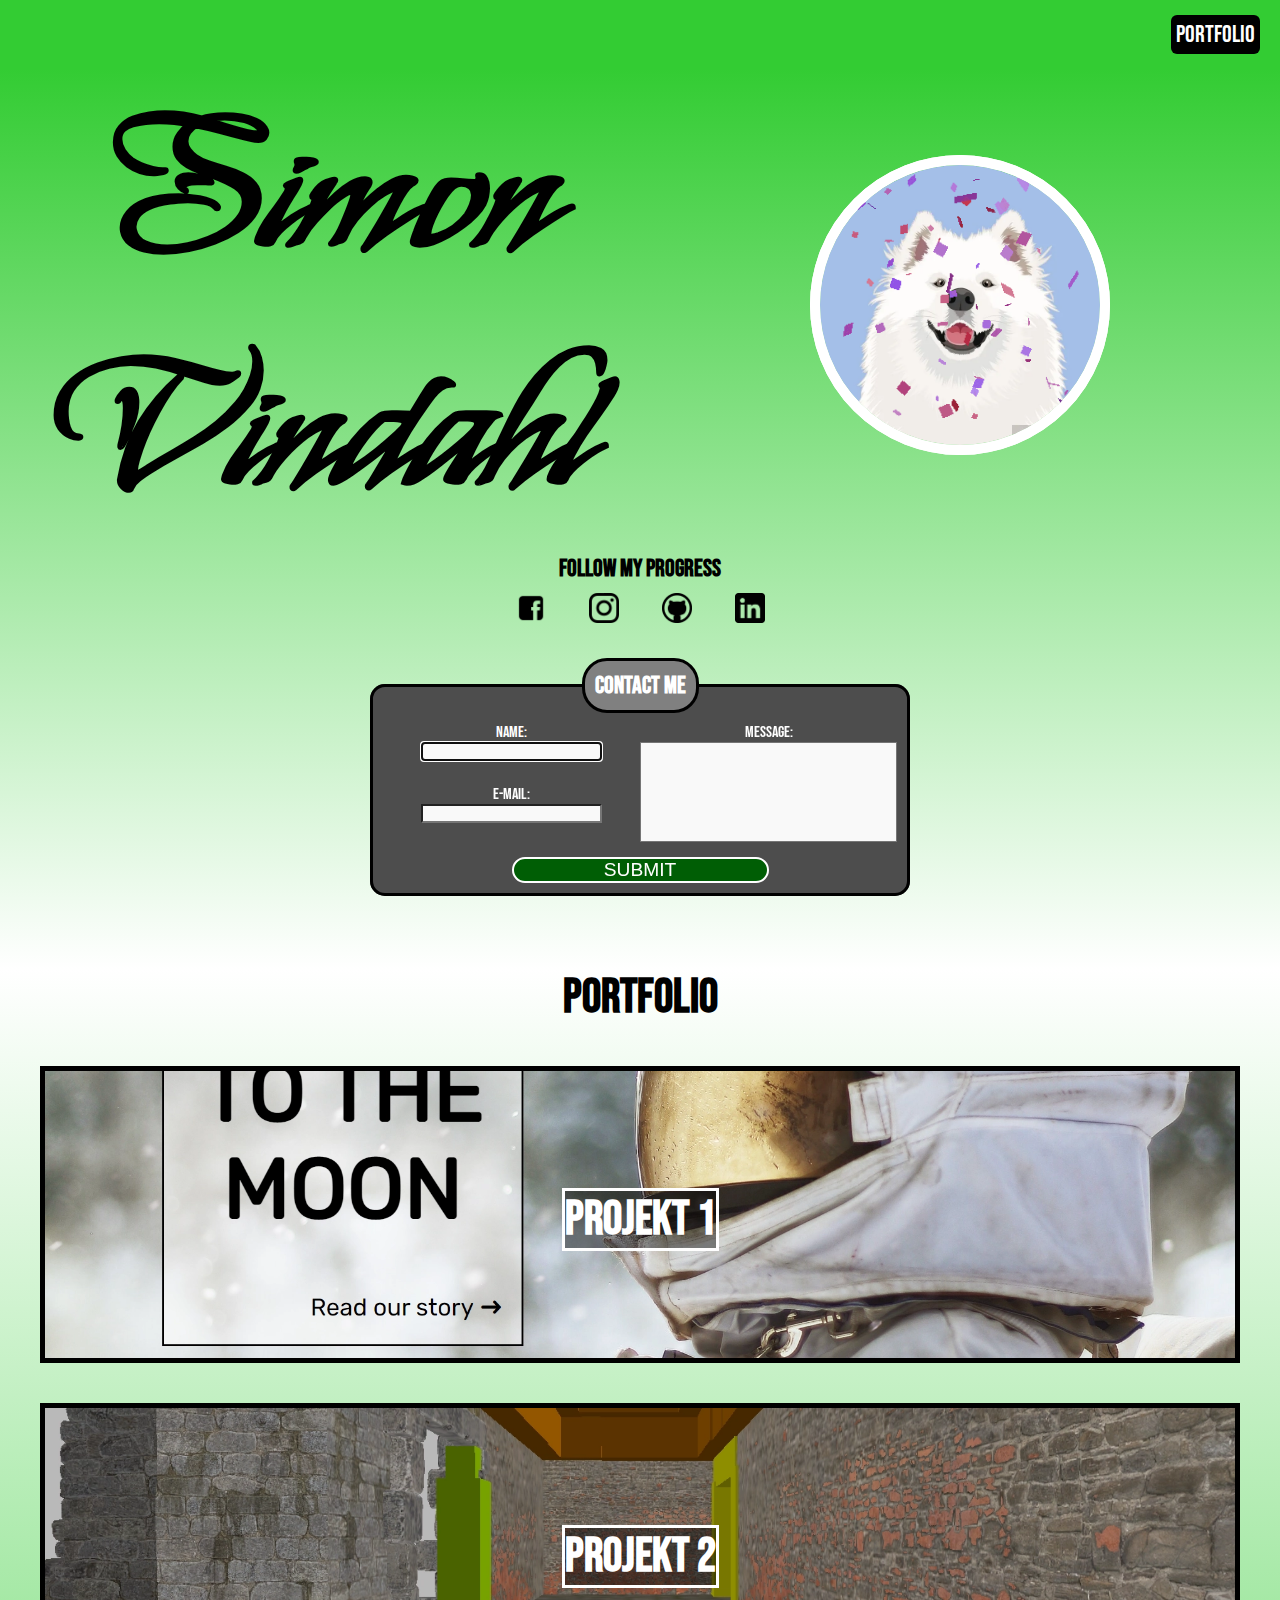
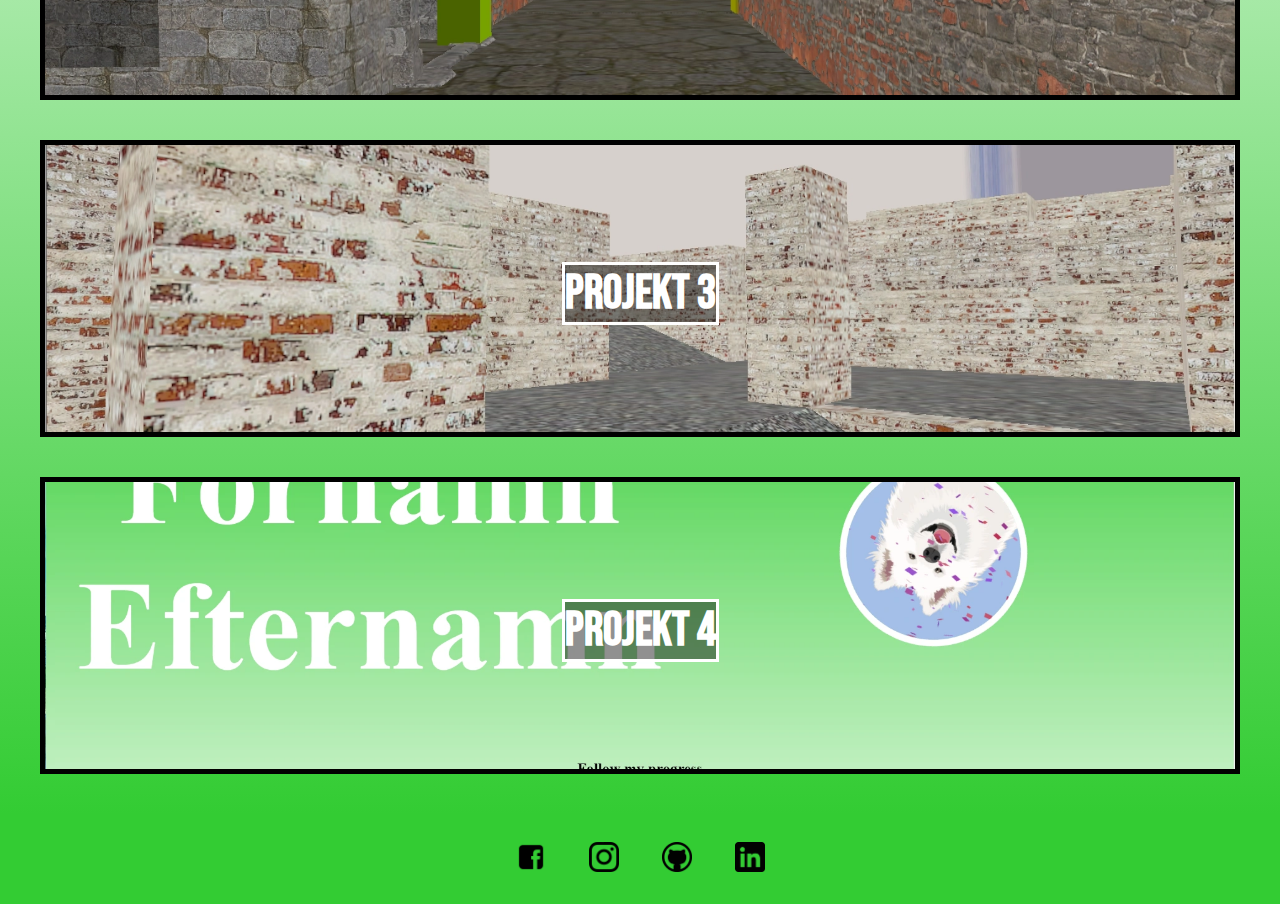
<file: index.html>
<!DOCTYPE html>
<html lang="en">
  <head>
    <link rel="stylesheet" href="style.css" type="text/css" />
    <link rel="normalize" type="text/css" href="style/normalize.css" />
    <link rel="preconnect" href="https://fonts.googleapis.com" />
    <link rel="preconnect" href="https://fonts.gstatic.com" crossorigin />
    <link
      href="https://fonts.googleapis.com/css2?family=My+Soul&display=swap"
      rel="stylesheet"
    />
    <link rel="preconnect" href="https://fonts.googleapis.com" />
    <link rel="preconnect" href="https://fonts.gstatic.com" crossorigin />
    <link
      href="https://fonts.googleapis.com/css2?family=Bebas+Neue&display=swap"
      rel="stylesheet"
    />
    <meta charset="UTF-8" />
    <meta http-equiv="X-UA-Compatible" content="IE=edge" />
    <meta name="viewport" content="width=device-width, initial-scale=1.0" />
    <meta name="description" content="Portfolio with heigh-end content" />
    <meta property="og:title" content="CV and portfolio webpage" />
    <meta property="og:type" content="webpage" />
    <meta property="og:url" content="#" />
    <meta property="og:image" content="#" />
    <title>Portfolio</title>
  </head>
  <body>
    <header>
      <nav>
        <ul class="nav-list">
          <li><a href="#section-two">Portfolio</a></li>
        </ul>
      </nav>
    </header>
    <section class="section-one">
      <div class="grid-container">
        <div class="grid-item-1">
          <h1>
            Simon<br />
            Vindahl
          </h1>
        </div>
        <div class="grid-item-2">
          <div class="profile-picture">
            <img
              class="center"
              src="confetti"
              height="250"
              width="250"
              alt="Moving confetti"
            />

            <img
              class="center-me"
              src="dog.webp"
              height="250"
              width="250"
              alt="dog"
            />
          </div>
        </div>
      </div>
      <section class="contact">
        <h2>Follow my progress</h2>
        <div class="contact-icon">
          <ul>
            <li>
              <a href="#">
                <img alt="Facebook" src="facebook.webp" width="30" height="30"
              /></a>
            </li>
            <li>
              <a href="#">
                <img
                  alt="Instagram"
                  src="instagram.webp"
                  width="30"
                  height="30"
              /></a>
            </li>
            <li>
              <a href="#">
                <img alt="Github" src="github.webp" width="30" height="30"
              /></a>
            </li>
            <li>
              <a href="#">
                <img alt="Linkedin" src="linkedin.webp" width="30" height="30"
              /></a>
            </li>
          </ul>
        </div>
        <div class="contact-me">
          <form id="contact-form" action="action_page.php" method="post">
            <fieldset>
              <legend><h2>Contact me</h2></legend>
              <div class="one">
                <label for="name"> Name:</label><br />
                <input id="name" type="text" required autofocus />
              </div>
              <div class="three">
                <label for="msg">Message:</label><br />
                <textarea id="msg" rows="10" cols="30" required></textarea>
              </div>
              <div class="two">
                <label for="mail">E-mail:</label><br />
                <input id="mail" type="email" required />
              </div>
              <div class="four">
                <button name="submit" type="submit">Submit</button>
              </div>
            </fieldset>
          </form>
        </div>
      </section>
    </section>
    <section class="section-two" id="section-two">
      <h2>Portfolio</h2>
      <div class="portfolio">
        <article class="box portfolio-one">
          <a href="#">
            <h3>
              <span>Projekt 1</span>
            </h3></a
          >
        </article>
        <article class="box portfolio-two">
          <a href="#">
            <h3><span>Projekt 2</span></h3></a
          >
        </article>
        <article class="box portfolio-three">
          <a href="#">
            <h3><span>Projekt 3</span></h3></a
          >
        </article>
        <article class="box portfolio-four">
          <a href="#">
            <h3><span>Projekt 4</span></h3></a
          >
        </article>
      </div>
    </section>
    <footer>
      <div class="contact-icon">
        <ul>
          <li>
            <a href="#">
              <img alt="Facebook" src="facebook.webp" width="30" height="30"
            /></a>
          </li>
          <li>
            <a href="#">
              <img alt="Instagram" src="instagram.webp" width="30" height="30"
            /></a>
          </li>
          <li>
            <a href="#">
              <img alt="Github" src="github.webp" width="30" height="30"
            /></a>
          </li>
          <li>
            <a href="#">
              <img alt="Linkedin" src="linkedin.webp" width="30" height="30"
            /></a>
          </li>
        </ul>
      </div>
    </footer>
  </body>
</html>
</file>
<file: style.css>
html {
  scroll-behavior: smooth;
}
body,
html {
  width: 100%;
  height: 100%;
  margin: 0;
  font-family: "Bebas Neue", cursive, "Times New Roman", Times, serif;
}
* {
  box-sizing: border-box;
  margin: 0;
  padding: 0;
}
nav {
  display: flex;
  justify-content: right;
  align-items: center;
  background-color: transparent;
}
.nav-list {
  list-style-type: none;
  display: flex;
}
.nav-list li {
  margin: 20px;
}
.nav-list li a {
  color: white;
  text-decoration: none;
  padding: 5px;
  transition: 0.2s;
  border-radius: 6px;
  font-size: 1.5rem;
  background-color: BLACK;
}
.nav-list li a:hover {
  background-color: white;
  color: black;
}
.grid-container {
  display: grid;
  grid-template-columns: repeat(2, 1fr);
  grid-template-rows: 1fr;
}
.grid-item-1 {
  text-align: center;
  display: flex;
  justify-content: center;
  align-items: center;
  font-size: 7vw;
  color: black;
  font-family: "My Soul", cursive, sans;
}
.grid-item-2 {
  display: flex;
  justify-content: center;
  align-items: center;
}
.section-one {
  position: relative;
  background: linear-gradient(to bottom, #33cc33 0%, #ffffff 100%);
  min-height: 100vh;
}
header {
  background-color: #33cc33;
}

.profile-picture {
  position: absolute;
}
.profile-picture img {
  animation-duration: 10000ms;
  animation-iteration-count: infinite;
  animation-timing-function: linear;
  animation-name: spin;
  width: 300px;
  height: 300px;
}
@keyframes spin {
  from {
    transform: rotate(0deg);
  }
  to {
    transform: rotate(360deg);
  }
}
.profile-picture img {
  border: 10px solid white;
  border-radius: 150px;
}
.center {
  position: relative;
  top: 0;
  left: 0;
  z-index: 1;
}
.center-me {
  position: absolute;
  top: 0;
  left: 0;
  z-index: 0;
}
.contact {
  min-height: 40vh;
  display: flex;
  flex-direction: column;
  align-items: center;
  justify-content: center;
}
.contact li {
  display: inline-block;
  padding: 10px 20px;
}
.contact li img {
  width: 30px;
  height: 30px;
  transition: all 1s;
}
.contact li img:hover {
  transition: all 0.1s;
  box-shadow: 0 0 10px 10px white;
  background-color: white;
  transform: scale(1.1);
}
.section-two {
  position: relative;
  background: linear-gradient(to bottom, #ffffff 0%, #33cc33 100%);
  overflow: hidden;
  min-height: 100vh;
}
.section-two h2 {
  text-align: center;
  font-size: 3rem;
}
.portfolio a {
  position: absolute;
  width: 100%;
  height: 100%;
  z-index: 1;
}
.portfolio a {
  text-decoration: none;
}
.portfolio h3 {
  text-align: center;
  vertical-align: middle;
  line-height: 33vh;
  font-size: 3rem;
  position: relative;
  overflow: hidden;
  white-space: nowrap;
  color: white;
}
.portfolio span {
  background-color: rgba(0, 0, 0, 0.437);
  border: 3px solid white;
}
.portfolio-one {
  margin: 40px;
  height: 33vh;
  border: 5px solid black;
  background: url("projekt-1.webp") no-repeat center;
  background-size: cover;
  background-color: #cccccc;
  position: relative;
}
.portfolio-two {
  margin: 40px;
  height: 33vh;
  border: 5px solid black;
  background: url("projekt-2.webp") no-repeat center;
  background-size: cover;
  background-color: #cccccc;
  position: relative;
}
.portfolio-three {
  margin: 40px;
  height: 33vh;
  border: 5px solid black;
  background: url("projekt-3.webp") no-repeat center;
  background-size: cover;
  background-color: #cccccc;
  position: relative;
}
.portfolio-four {
  margin: 40px;
  height: 33vh;
  border: 5px solid black;
  background-color: transparent;
  background: url("projekt-4.webp") no-repeat center;
  background-size: cover;
  background-color: #cccccc;
  position: relative;
}
.portfolio-one:hover {
  opacity: 60%;
  border-color: white;
  transition: all 1s;
  box-shadow: 0 0 20px 20px #000000;
}
.portfolio-two:hover {
  opacity: 60%;
  border-color: white;
  transition: all 1s;
  box-shadow: 0 0 20px 20px #000000;
}
.portfolio-three:hover {
  opacity: 60%;
  border-color: white;
  transition: all 1s;
  box-shadow: 0 0 20px 20px #000000;
}
.portfolio-four:hover {
  opacity: 60%;
  border-color: white;
  transition: all 1s;
  box-shadow: 0 0 20px 20px #000000;
}
.box,
.contact {
  transition: all 1s;
}
.contact-me {
  text-align: center;
  margin-top: 20px;
  font-size: 1rem;
}

#contact-form fieldset {
  display: grid;
  grid-template-columns: repeat(2, 1fr);
  grid-template-rows: repeat(2, 1fr);
  border: 3px solid black;
  text-align: center;
  background-color: rgb(77, 77, 77);
  padding: 10px;
  color: white;
  border-radius: 15px;
}

#contact-form fieldset .four {
  margin-top: 10px;
}
#contact-form legend {
  margin: 0 auto;
  background-color: gray;
  border: 3px solid black;
  border-radius: 25px;
  padding: 10px;
}
fieldset {
  border: none;
}
input,
textarea {
  background-color: #f9f9f9;
}
.three {
  grid-column: 2;
  grid-row: 1/3;
}
.three textarea {
  height: 100px;
  max-width: 100%;
  resize: none;
}
.four {
  grid-column: 1/3;
  grid-row: 3;
  display: flex;
  justify-content: center;
}
.four button {
  cursor: pointer;
  width: 50%;
  border: 2px solid white;
  background: #005e05;
  color: white;
  border-radius: 15px;
  font-size: 1.2rem;
  text-transform: uppercase;
}
.four button:hover {
  background: #00ff0d;
  transition: background-color 0.3s ease-in-out;
}

footer {
  min-height: 10vh;
  display: flex;
  align-items: center;
  justify-content: center;
  background-color: #33cc33;
}
footer li {
  display: inline-block;
  padding: 10px 20px;
}
footer li img {
  width: 30px;
  height: 30px;
  transition: all 1s;
}
footer li img:hover {
  transition: all 0.1s;
  box-shadow: 0 0 10px 10px white;
  background-color: white;
  transform: scale(1.1);
}

@media screen and (max-width: 900px) {
  .section-one {
    min-height: 100vh;
  }
  .section-two {
    min-height: 100vh;
  }
  .grid-container {
    display: flex;
    flex-direction: column;
    justify-content: space-evenly;
    margin: auto;
    margin-bottom: 50px;
  }
  .grid-item-1 {
    text-align: center;
    font-size: 10vw;
    justify-content: center;
    align-items: center;
  }
  .grid-item-2 {
    text-align: center;
    justify-content: center;
    align-items: center;
    height: 250px;
  }
  .profile-picture img {
    width: 250px;
    height: 250px;
  }
}
@media screen and (max-width: 500px) {
  #contact-form {
    display: grid;
    display: grid;
    grid-template-columns: 200px 1fr;
  }
  .one {
    grid-column: 1;
    grid-row: 1;
  }
  .two {
    grid-column: 1;
    grid-row: 2;
  }
  .three {
    grid-column: 1;
    grid-row: 3;
  }
  .four {
    grid-column: 1;
    grid-row: 4;
  }
  .three textarea {
    height: 6em;
    width: 15em;
  }
}
</file>
